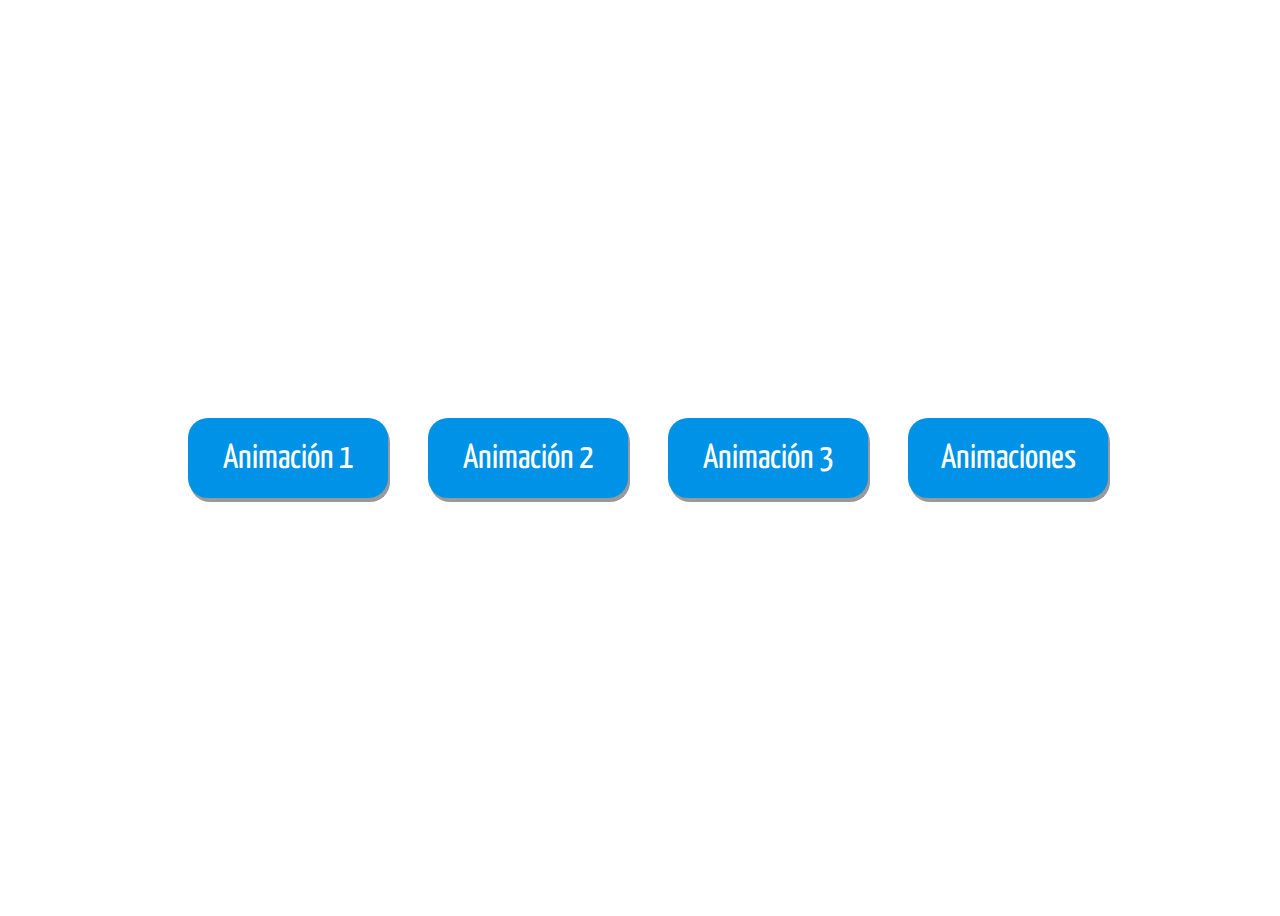
<file: index.html>
<!DOCTYPE html>
<html lang="en">
<head>
    <meta charset="UTF-8">
    <meta http-equiv="X-UA-Compatible" content="IE=edge">
    <meta name="viewport" content="width=device-width, initial-scale=1.0">
    <link rel="stylesheet" href="./src/css/styles.css">
    <title>Animaciones</title>
</head>
<body>
    <div class="Maria">
        <a href="./src/pages/animacion1.html"><button class="button" style="vertical-align:middle"><span>Animación 1</span></button>
        </a>
    </div>
    <div class="Ana"> <a href="./src/pages/animacion2.html"> <button class="button" style="vertical-align:middle"><span>Animación 2</span></button> </a>
    </div>
    <div class="Juan">
        <a href="./src/pages/animacion3.html"> <button class="button" style="vertical-align:middle"><span>Animación 3</span></button></a>
    </div>
    <div class="Sofia">
        <a href="./src/pages/Sofia.html"><button class="button" style="vertical-align:middle"><span>Animaciones</span></button> </a>
    </div>
    
</body>

</html>
</file>
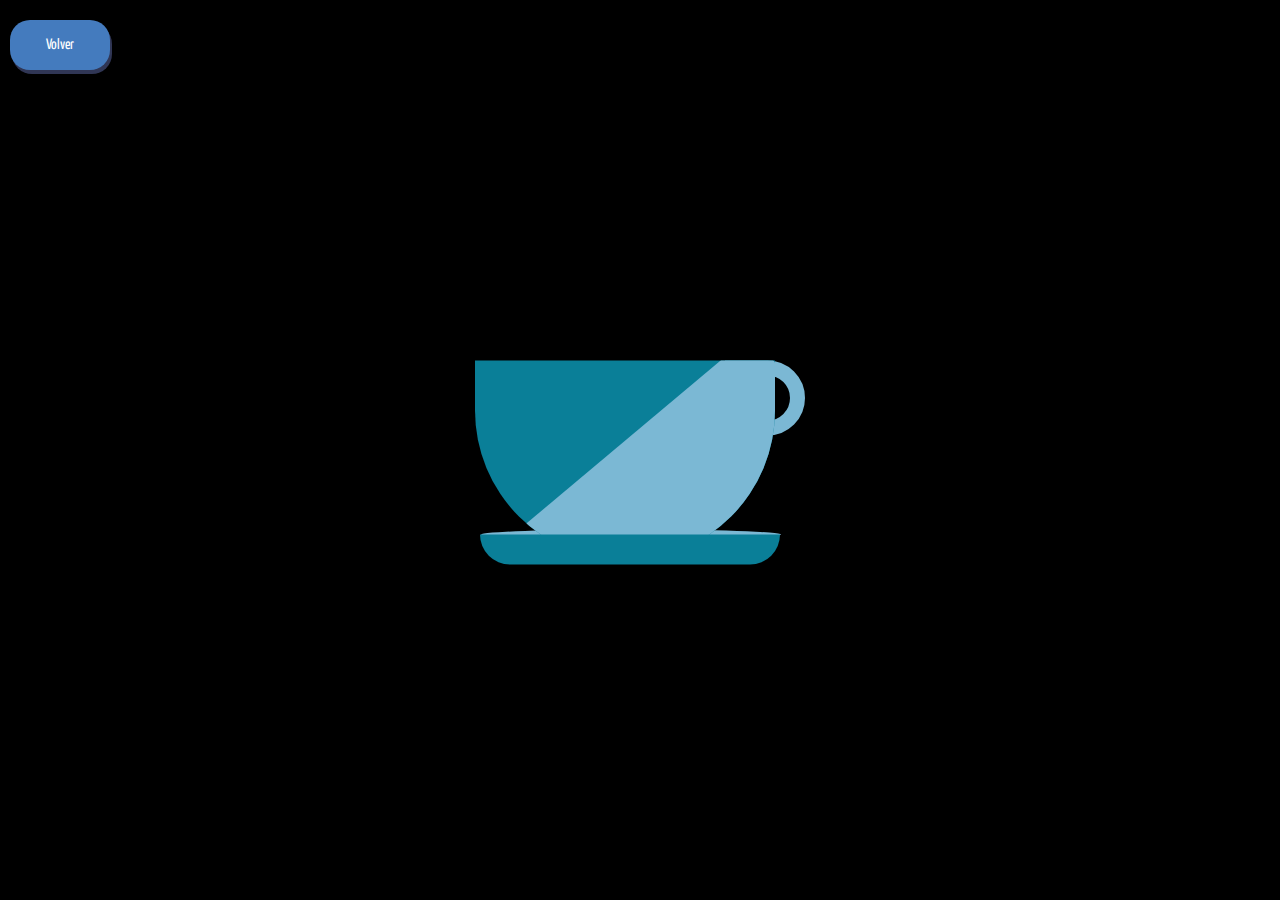
<file: src/pages/animacion2.html>
<!DOCTYPE html>
<html lang="en">
<head>
    <meta charset="UTF-8">
    <meta http-equiv="X-UA-Compatible" content="IE=edge">
    <meta name="viewport" content="width=device-width, initial-scale=1.0">
    <link rel="stylesheet" href="../css/anima2Styles.css">
    <title>Animación 2</title>
</head>
<body>
    <div class="volver">
        <a href="../../index.html"><button>Volver</button></a>
    </div>
    <div id="container">
        
        <div class="steam" id="steam1"> </div>
        <div class="steam" id="steam2"> </div>
        <div class="steam" id="steam3"> </div>
        <div class="steam" id="steam4"> </div>
    
        <div id="cup">
            <div id="cup-body">
                <div id="cup-shade"></div>
            </div>
            <div id="cup-handle"></div>
        </div>
    
        <div id="saucer"></div>
    
        <div id="shadow"></div>
    </div>  
</body>
</html>
</file>
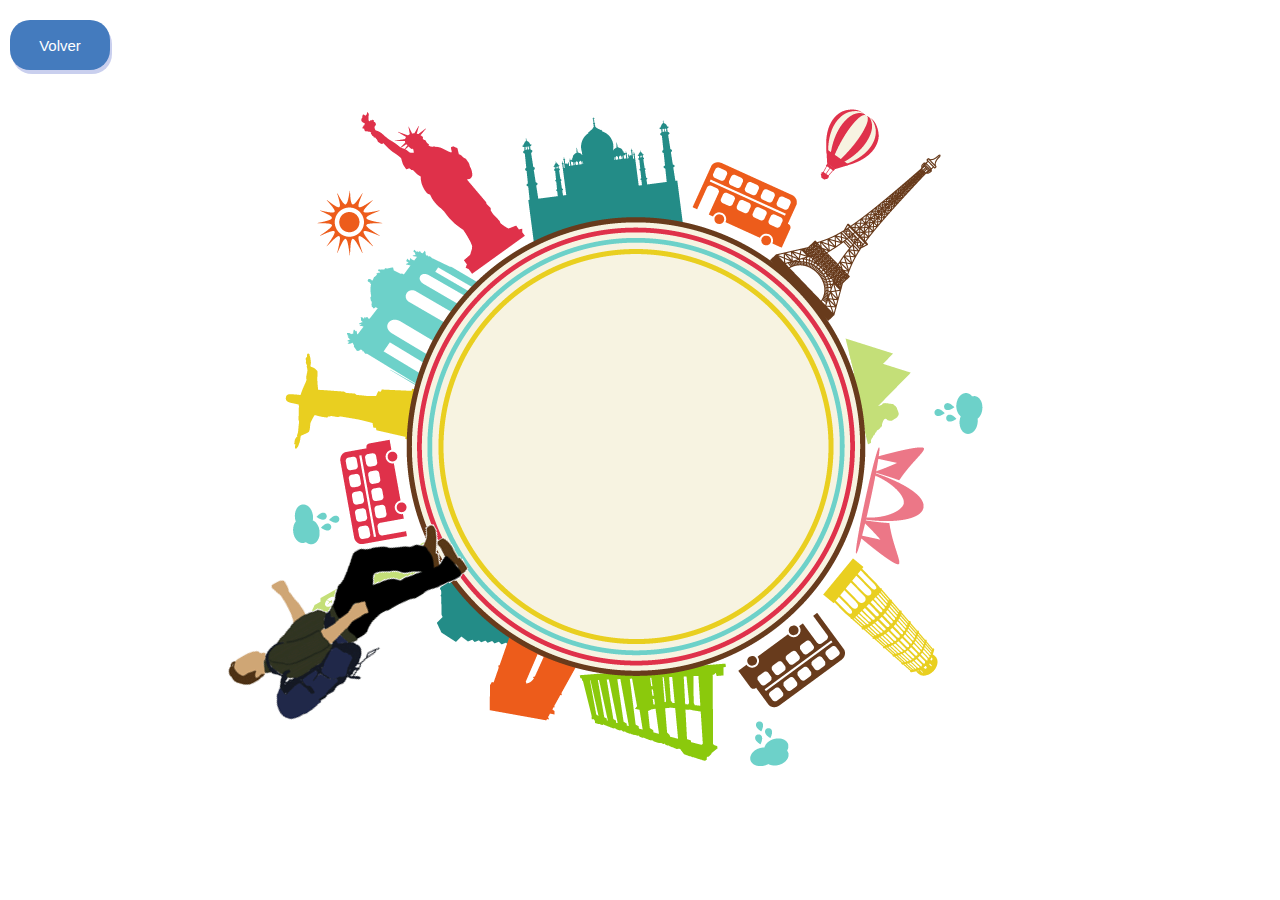
<file: src/pages/animacion3.html>
<!DOCTYPE html>
<html lang="en">
<head>
    <meta charset="UTF-8">
    <meta http-equiv="X-UA-Compatible" content="IE=edge">
    <meta name="viewport" content="width=device-width, initial-scale=1.0">
    <link rel="stylesheet" href="../css/anima3Styles.css">
    <title>Animación 3</title>
</head>
<body>
    <div class="volver">
        <a href="../../index.html"><button>Volver</button></a>
    </div>
    <div class="circle">
        <img src="../utils/images/animacion3/globe.png" alt="">
        <div class="man">
            <img src="../utils/images/animacion3/walking.gif" alt="">
        </div>
    </div>
</body>
</html>
</file>
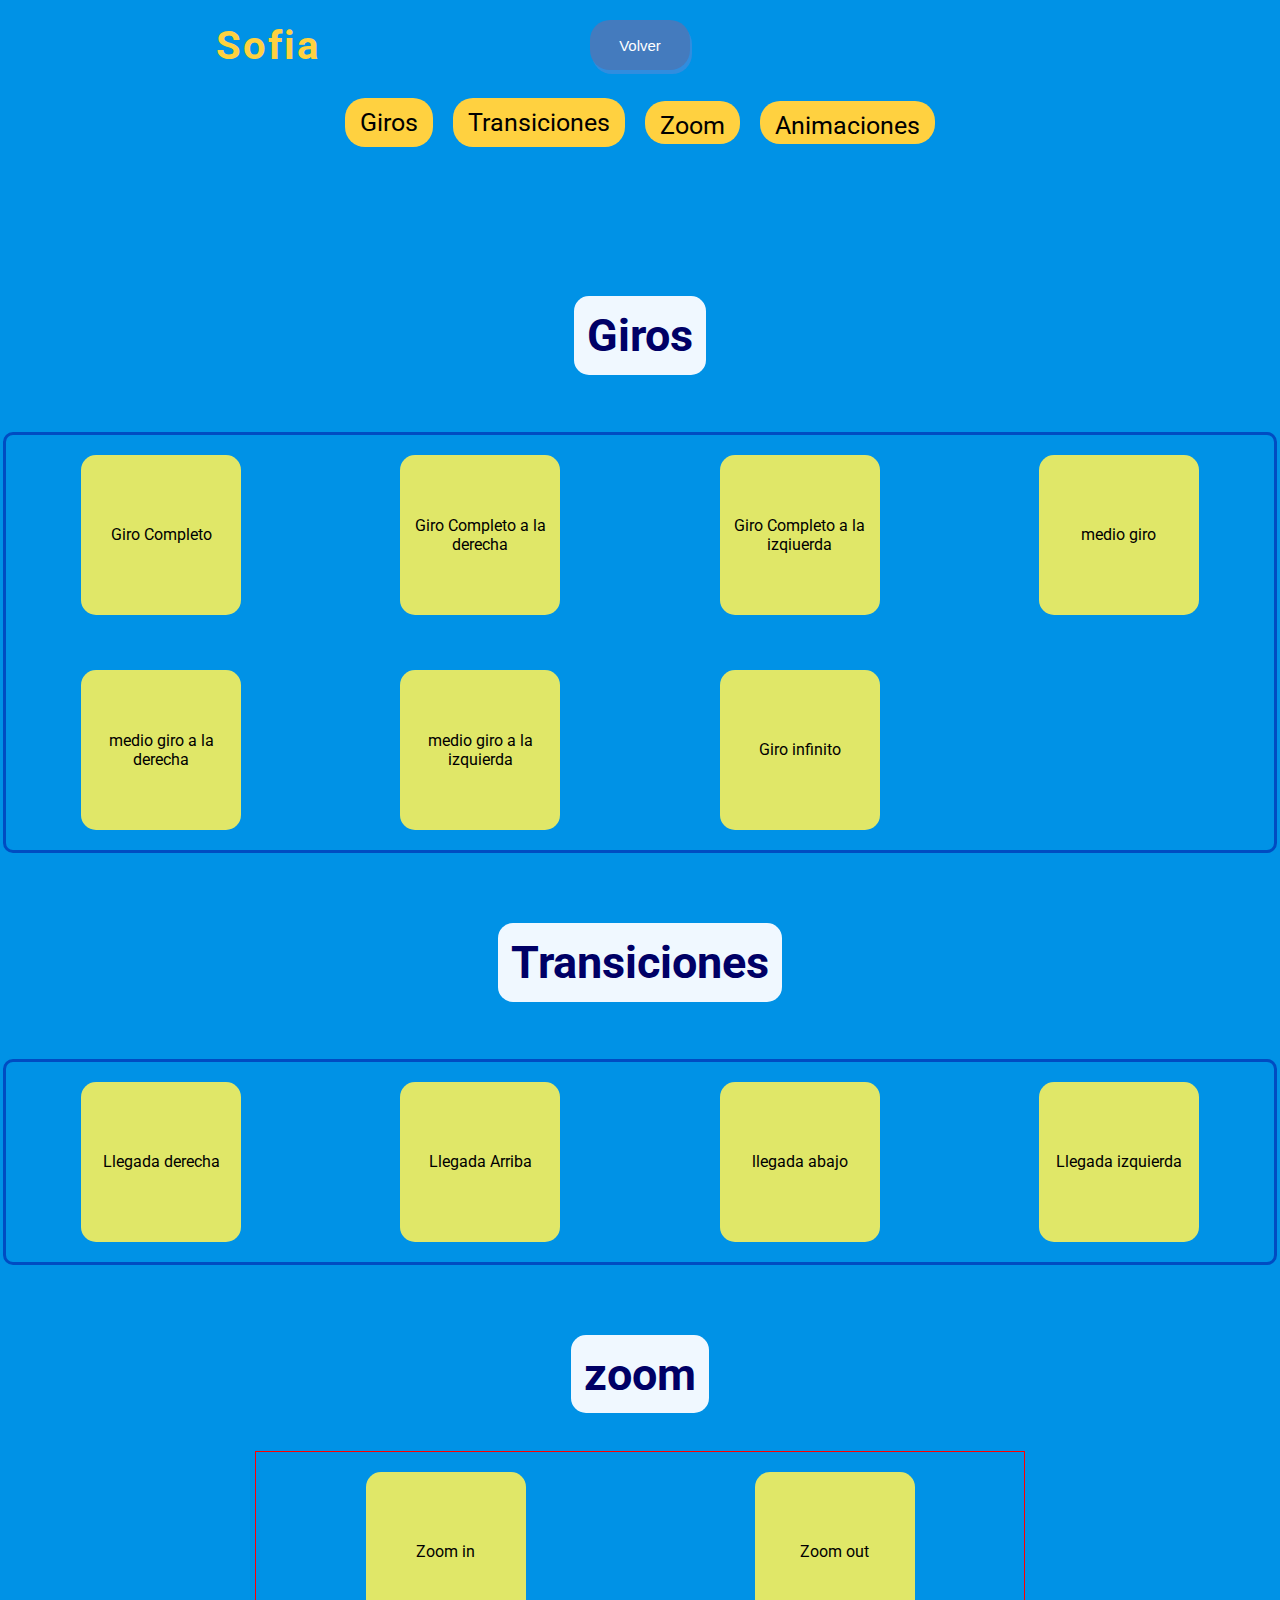
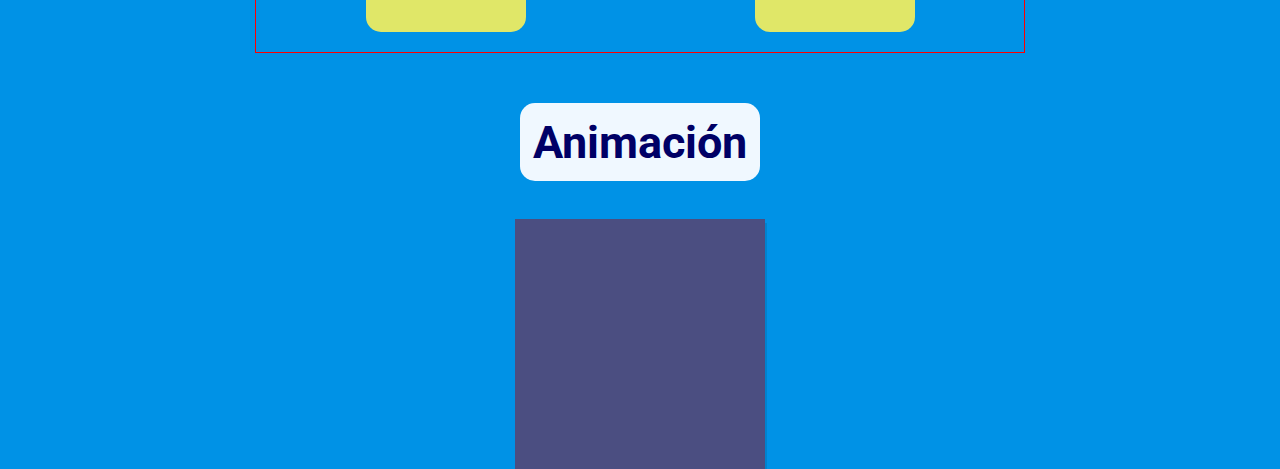
<file: src/pages/Sofia.html>
<!DOCTYPE html>
<html lang="en">

<head>
    <meta charset="UTF-8">
    <meta http-equiv="X-UA-Compatible" content="IE=edge">
    <meta name="viewport" content="width=device-width, initial-scale=1.0">
   <link rel="stylesheet" href="../css/Sofia.css">
    <title>Mi portafolio de animaciones</title>
</head>

<body>
    <div class="container">
        <div class="cabecera">
            <div class="volver">
                <a href="../../index.html"><button>Volver</button></a>
            </div>
                <h1 class="tituloSofia">Sofia</h1>
        </div>
        <div class="Menu">
            <ul>
                 <a href="#giros"><li>Giros</li></a>
                 <a href="#transiciones"><li>Transiciones</li></a>
                <li>Zoom</li>
                <li>Animaciones</li>
            </ul>
        </div>
        <h2>Giros</h2>
        <section  id="giros">
            <div class="card2 Giro_completo">
                Giro Completo
            </div>
            <div class="card2 Giro_completo">
                Giro Completo a la derecha
            </div>
            <div class="card2 Giro_completo_left">
                Giro Completo a la izqiuerda
            </div>
            <div class="card2 Giro_medio">
                medio giro
            </div>
            <div class="card2 Giro_medio_derecha">
                medio giro a la derecha
            </div>
            <div class="card2 Giro_medio_izquierda">
                medio giro a la izquierda
            </div>
            <div class="card2 Giro_infinito">
                Giro infinito
            </div>
        </section>

        <h2>Transiciones</h2>
      <!--sección de giros-->
        <section id="transiciones">
            <div class="card2 slideRight">
                Llegada derecha
            </div>
            <div class="card2 slideUp">
                Llegada Arriba 
            </div>
            <div class="card2 slideDown">
                llegada abajo
            </div>
            <div class="card2 slideLeft">
                Llegada izquierda
            </div>
        </section>
        <!--SECCIÓN DE TRANSICIONES ZOMM-->
        <h2>zoom</h2>
        <section class="Zoom">
            <div class="card2 zoom_in">
                Zoom in
            </div>
            <div class="card2 zoom_on">
                Zoom out
            </div>
        </section>
        <h2>Animación</h2>
        <section class="animación">
            <div id=animacion>
            </div>



        </section>
    </div>
</body>

</html>
</file>
<file: src/css/styles.css>
@import url('https://fonts.googleapis.com/css2?family=Yanone+Kaffeesatz:wght@300&display=swap');
/*font-family: 'Yanone Kaffeesatz', sans-serif;*/

body{
    display: flex;
    width: 100%;
    height: 100vh;
    justify-content: center;
    align-items: center;
    -webkit-animation: color-change-4x 6s linear infinite alternate both;
	        animation: color-change-4x 6s linear infinite alternate both;

}

/*
 * ----------------------------------------
 * animation color-change-4x
 * ----------------------------------------
 */
 @-webkit-keyframes color-change-4x {
    0% {
      background: #0092E6;
    }
    33.3333% {
      background: #00B2EF;
    }
    66.666% {
      background: #00CDDA;
    }
    100% {
      background: #00E3B3;
    }
  }
  @keyframes color-change-4x {
    0% {
      background: #0092E6;
    }
    33.3333% {
      background: #00B2EF;
    }
    66.666% {
      background: #00CDDA;
    }
    100% {
      background: #00E3B3;
    }
  }
  

  button{
    width: 200px;
    height: 80px;
    font-size: 20px;
    background-color: #0092E6;
    margin: 0px 20px;
    border-radius: 20px;
    border: none;
    font-size: 35px;
    color: white;
    font-family: 'Yanone Kaffeesatz', sans-serif;
    box-shadow: 2px 4px rgba(0, 0, 0, 0.4);
    cursor: pointer;
}


.button span {
    cursor: pointer;
    display: inline-block;
    position: relative;
    transition: 0.5s;
  }

.button span:after {
    content: '\00bb';
    position: absolute;
    opacity: 0;
    top: 0;
    right: -20px;
    transition: 0.5s;
  }
  
  .button:hover span {
    padding-right: 25px;
  }
  
  .button:hover span:after {
    opacity: 1;
    right: 0;
  }

/* ESTILO DEL BOTÓN*/
</file>
<file: src/css/anima2Styles.css>
@import url('https://fonts.googleapis.com/css2?family=Yanone+Kaffeesatz:wght@300&display=swap');


*{
    margin: 0;
    padding: 0;
    box-sizing: border-box;
}


body {
    background: #000;
}

#container {
	position: absolute;
	top: 50%;
	left: 50%;
	transform: translate(-50%, -50%);
}

.steam {
    position: absolute;
    height: 150px;
    width: 150px;
    border-radius: 50%;
    background-color: #ffff;
    margin-top: -75px;
    margin-left: 75px;
    z-index: 0;
    opacity: 0;
  }

/* ANIAMCIONES PARA LAS BURBUJAS DE HUMO*/

  #steam1 {
  -webkit-animation: steam1 4s ease-out infinite;
  animation: steam1 4s ease-out infinite;
}

#steam3 {
  -webkit-animation: steam1 4s ease-out 1s infinite;
  animation: steam1 4s ease-out 1s infinite;
}

@-webkit-keyframes steam1 {
  0% {transform: translateY(0) translateX(0) scale(0.25); opacity: 0.2;}
  100% {transform: translateY(-200px) translateX(-20px) scale(1); opacity: 0;}
}

@keyframes steam1 {
  0% {transform: translateY(0) translateX(0) scale(0.25); opacity: 0.2;}
  100% {transform: translateY(-200px) translateX(-20px) scale(1); opacity: 0;}
}

#steam2 {
  -webkit-animation: steam2 4s ease-out 0.5s infinite;
  animation: steam2 4s ease-out 0.5s infinite;
}

#steam4 {
  -webkit-animation: steam2 4s ease-out 1.5s infinite;
  animation: steam2 4s ease-out 1.5s infinite;
}

@-webkit-keyframes steam2 {
  0% {transform: translateY(0) translateX(0) scale(0.25); opacity: 0.2;}
  100% {transform: translateY(-200px) translateX(20px) scale(1); opacity: 0;}
}

@keyframes steam2 {
  0% {transform: translateY(0) translateX(0) scale(0.25); opacity: 0.2;}
  100% {transform: translateY(-200px) translateX(20px) scale(1); opacity: 0;}
}

#cup {
  z-index: 1;
}

#cup-body {
  position: absolute;
  height: 200px;
  width: 300px;
  border-radius: 0 0 150px 150px;
  background-color: #0a7f98;
  margin: auto;
  display: inline-block;
  overflow: hidden;
  z-index: 1;
}

#cup-shade {
  position: relative;
  height: 300px;
  width: 200px;
  background-color: #7bb8d4;
  display: inline-block;
  margin-left: 42%;
  margin-top: -3px;
  transform: rotate(50deg);
  z-index: 1;
}

#cup-handle {
  position: relative;
  height: 75px;
  width: 80px;
  border-radius: 0 150px 150px 0;
  border: 15px solid #7bb8d4;
  margin-bottom: 95px;
  margin-left: 250px;
  display: inline-block;
  z-index: 0;
}

#saucer {
  position: absolute;
  height: 30px;
  width: 300px;  
  border-radius: 0 0 100px 100px;
  background-color: #0a7f98;
  margin-left: 5px;
  z-index: 2;
}

#shadow {
  height: 10px;
  width: 300px;
  border-radius: 50%;
  margin-top: -5px;
  margin-left: 6px;
  background-color: #7bb8d4;
}

/* ESTILO DEL BOTÓN*/

.volver{
    display: flex;
    justify-content: flex-start;
}


button{
  margin: 0 10px ;
  width: 100px;
  height: 50px;
  background-color: rgb(68,123,190);
  border-radius: 20px;
  border: none;
  margin: 20px 10px;
  font-size: 15px;
  color: white;
  font-family: 'Yanone Kaffeesatz', sans-serif;
  box-shadow: 2px 4px rgba(121, 135, 212, 0.4);
  cursor: pointer;
}
</file>
<file: src/css/anima3Styles.css>
body, html{
    margin: 0;
    padding: 0;
    overflow: hidden;
    animation: day2night 15s linear infinite;
}

/* ANIMACIÓN*/

@keyframes day2night {
    
    0%{
        background-color: #fff;
    }
    10%{
        background-color: #fff;
    }
    50%{
        background-color: #040c1a;
    }
    90%{
        background-color: #fff;
    }
    100%{
        background-color: #fff;
    }
}

.circle{
    position: absolute;
    top: 50%;
    left: 50%;
    transform: translate(-50%,-50%);
    width: 720px;
    height: 720px;
    animation: animate 25s linear infinite;
}

/* ANIMACIÓN PARA EL CIRCLE*/
@keyframes animate {

     0%{
        transform:translate(-50%,-50%) rotate(0deg)scale(.8);
     }

     100%{
        transform:translate(-50%,-50%) rotate(-360deg)scale(.8);
     }
}


.man{
    width: 50%;
    height: 2px;
    background: transparent;
    position: absolute;
    top: calc(50% - 1px);
    transform-origin: right;
    animation: animateMan 10s linear infinite;
}

.man img{
   transform: rotate(60deg) translateY(15px); 
}

@keyframes animateMan {

    0%{
       transform: rotate(0deg);
    }

    100%{
       transform: rotate(360deg);
    }
}

/* ESTILO DEL BOTÓN*/

.volver{
    display: flex;
    justify-content: flex-start;
}


button{
  margin: 0 10px ;
  width: 100px;
  height: 50px;
  background-color: rgb(68,123,190);
  border-radius: 20px;
  border: none;
  margin: 20px 10px;
  font-size: 15px;
  color: white;
  font-family: 'Yanone Kaffeesatz', sans-serif;
  box-shadow: 2px 4px rgba(121, 135, 212, 0.4);
  cursor: pointer;
}
</file>
<file: src/css/Sofia.css>
@import url('https://fonts.googleapis.com/css2?family=Roboto&display=swap');
/*font-family: 'Roboto', sans-serif;*/

html, body {
    margin: 0;
    padding: 0;
    display: flex;
    width: 100%;
    flex-direction: column;
    background-color: #0092e6;
}

.container{
    position: relative;
    display: flex;
    flex-direction: column;
    width: 100%;
    justify-content: center;
    align-items: center;
}

.titulo{
    display: flex;
    width: 100%;
}

.tituloSofia{
    position: absolute;
    font-family: 'Roboto', sans-serif;
    font-size: 40px;
    color: #ffd140;
    letter-spacing: 2px;
    margin-top: 25px auto;
    right: 75%;
    animation: ease;
    animation-name: slideinTitle;
    animation-duration: 3s;
}

@keyframes slideinTitle {
    from {
    right: 100%;
    }
    to {
        right:75%;
    }
}

.cabecera{
    position: relative;
    display: flex;
    width: 100%;
    justify-content: center;
    align-items: center;
}


.Menu{
    display: flex;
    width: 90%;
    justify-content: center;
}


.Menu ul{
    display: grid;
    grid-template-columns: 1fr 1fr 1fr 1fr;
    grid-template-rows: 25px 25px 35px 35px;
    width: min-content;
    height: min-content;
    margin-top: 20px;
    justify-content: space-between;
    align-items: center;
    padding-inline-start: 0;
    
}

.Menu ul li{
    background-color: #ffd140;
    align-items: center;
    list-style: none;
    font-family:'Roboto', sans-serif;
    font-size: 25px;
    width: auto;
    padding: 10px 15px;
    margin: 10px 10px 10px 10px;
    height: 90%;
    border-radius: 20px;
    transition: border 2s, background-color 2s, box-shadow 3s;
}

.Menu ul li:hover{
    background-color: #e0e768;
    border: 1px solid #ffd140;
    box-shadow:4px 4px 14px 0px  rgba(224, 19, 19, 0.41);
}

/*  section de giros*/

h2{
    margin-top: 30px;
    color: #006;
    font-size: 45px;
    text-align: center;
    font-family:'Roboto', sans-serif;
    background-color: aliceblue;
    padding: 1%;
    width: auto;
    border-radius: 15px;
    margin-top: 50px;
}


.card2{
    display: flex;
    width: 160px;
    height: 160px;
    justify-content: center;
    align-items: center;
    justify-self: center;
    align-self: center;
    text-align: center;
    background-color: #e0e768;
    margin: 20px;
    font-family:'Roboto', sans-serif;
    border-radius: 15px;
    transition: transform 3s;
}

#transiciones, #giros{
    overflow-x: hidden;
    position: relative;
    display: grid;
    width: 99%;
    grid-template-columns: 1fr 1fr 1fr 1fr;
    justify-content: center;
    align-items: center;
    grid-template-rows: auto;
    column-gap: 10px;
    row-gap: 15px;
    border: 3px solid #004cc2;
    border-radius: 10px;
    margin: 20px;
}

a{
    text-decoration: none;
    color:black
}

@media screen and (min-width:421px) and (max-width:800px) {

    #transiciones, #giros{
        grid-template-columns:1fr 1fr;
    }

    .Menu ul{
        grid-template-columns:1fr 1fr;
        column-gap: 50px;
        row-gap: 55px;
    }

    
}
@media screen and (min-width:375px) and (max-width:420px){

    .transiciones, .giros, .zoom{
        grid-template-columns:1fr;

    }

    .Menu ul{
        grid-template-columns:1fr 1fr;
        column-gap: 50px;
        row-gap: 55px;
    }
}


/* animacion */
@keyframes slidein {
    from {
    margin-left: 100%;
    }
    to {
        margin-left: 0%;
    }
}


@keyframes slideup {
    from {
        margin-top:100%;
    }
    to {
        margin-top:0%;
    }
}

@keyframes temblar {

    0% {
        transform: rotate(0deg);
    }
    25%{
        transform: rotate(20deg);
    }
    75%{
        transform: rotate(-20deg);
    }
    100% {
        transform: rotate(0deg);
    }
}


/*Transisiones*/
.slideRight{
    animation-name: llegadaDerecha;
    animation-duration: 5s;
 }

 .slideLeft{
    animation-name: llegadaIzquierda;
    animation-duration: 5s;
 }

 .slideUp{
    animation-name: llegadaArriba;
    animation-duration: 5s;
 }

 .slideDown{
    animation-name: llegadaAbajo;
    animation-duration: 5s;
 }

/* animación llegada derecha*/

@keyframes llegadaDerecha {
    0%{
        opacity: 0;
        transform: translateX(1000px);
    }
    60%{
        opacity: 0.6;
       transform:translateX(-80px);
    }
    80%{
        opacity: 0.8;
        transform:translateX(15px);
    }
    100%{
        opacity: 1;
        transform:translateX(0px);
    }

}

/* animación llegada izquierda*/

@keyframes llegadaIzquierda{
    0%{
        opacity: 0;
        transform: translateX(-1000px);
    }
    60%{
        opacity: 0.8;
       transform:translateX(80px);
    }
    80%{
        opacity: 0.9;
        transform:translateX(-15px);
    }
    100%{
        opacity: 1;
        transform:translateX(0px);
    }

}

/* animación llegada izquierda*/

@keyframes llegadaArriba{
    0%{
        opacity: 0;
        transform: translateY(-1000px);
    }
    60%{
        opacity: 0.6;
       transform:translateY(80px);
    }
    80%{
        opacity: 0.9;
        transform:translateY(-15px);
    }
    100%{
        opacity: 1;
        transform:translateX(0px);
    }

}


/* animación llegada izquierda*/

@keyframes llegadaAbajo{
    0%{
        opacity: 0;
        transform: translateY(1000px);
    }
    60%{
        opacity: 0.6;
       transform:translateY(-80px);
    }
    80%{
        opacity: 0.9;
        transform:translateY(-15px);
    }
    100%{
        opacity: 1;
        transform:translateX(0px);
    }
}

/* Giros */

.Giro_completo:hover{
transform: rotate(360deg);
 }

 .Giro_completo_left:hover{
    transform: rotate(-360deg);
 }

 .Giro_medio:hover{
     transform: rotate(180deg);
 }

 .Giro_medio_derecha:hover{
     transform: rotate(180deg);
 }

 .Giro_medio_izquierda:hover{
     transform: rotate(-180deg);
 }

.Giro_infinito:hover{
    animation-name: rotation;
	animation-duration: 2s;
	animation-iteration-count: infinite;
	animation-timing-function: linear;
}

@keyframes rotation {
    0% {
      transform:rotate(0deg);
    }
    100% {
      transform:rotate(360deg);
    }
  }


/*TRANSISIONES DE ZOOM*/

 .Zoom{
     display: grid;
     grid-template-columns: repeat(2,1fr);
     border: 1px solid red;
     width: 60%;
     column-gap: 10px;
     row-gap: 15px;
 }
 

 .zoom_in:hover{
    transform: scale(1.5);

}
.zoom_on:hover{
    transform: scale(0.3);
}

/* ANIMACIÓN*/

#animacion{
    height: 250px;
    width: 250px;
    margin: 0 auto;
    background-color: #4B4E81;
    animation-name: animar;
    animation-duration: 2s;
    animation-timing-function: ease-out; /* Punto de salida*/
    animation-iteration-count: infinite;
    box-shadow: 2px 4px rgba(0,0,0,0.1);
}

@keyframes animar {
    0%{ /* en el punto 0 empieza con ese color*/
        transform: scale(.3);
        background-color: #b02b2b;
        border-radius: 100%;
        transform:  translateX(-200px) rotateZ(0);
        box-shadow: 2px 4px rgba(0,0,0,0.1)
    }

    50%{
        background-color:#94B0B2;
        transform: translateX(200px) rotateZ(180deg);
        box-shadow: 2px 4px rgba(0,0,0,0.1)
        
    }

    100%{
        transform: translateX(0px) rotateZ(180deg);
        transform: scale(1.2);
        background: rgb(46,127,135);
         background: linear-gradient(0deg, rgba(46,127,135,1) 6%, rgba(176,43,43,1) 100%);
}
}

.volver{
    display: flex;
    justify-content: flex-start;
  }
  
  
  .volver button{
  margin: 0 10px ;
  width: 100px;
  height: 50px;
  background-color: rgb(68,123,190);
  border-radius: 20px;
  border: none;
  margin: 20px 10px;
  font-size: 15px;
  color: white;
  font-family: 'Yanone Kaffeesatz', sans-serif;
  box-shadow: 2px 4px rgba(121, 135, 212, 0.4);
  cursor: pointer;
  }
</file>
